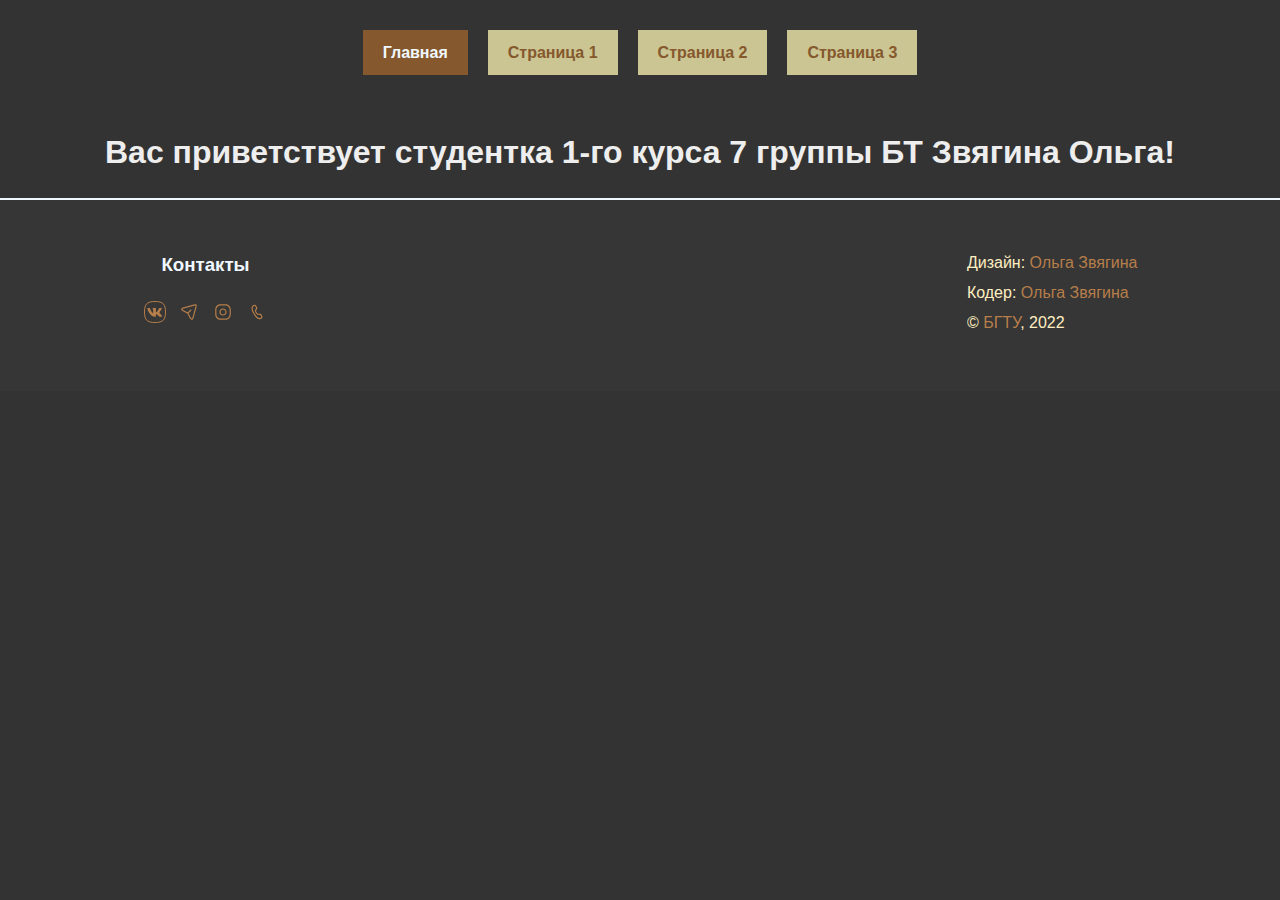
<file: index.html>
<!DOCTYPE html>
<html lang="ru">

<head>
  <meta charset="UTF-8">
  <meta http-equiv="X-UA-Compatible" content="IE=edge">
  <meta name="viewport" content="width=device-width, initial-scale=1.0">
  <link rel="stylesheet" href="./css/style.css">
  <title>Главная страничка Звягиной Ольги</title>
</head>

<body>
  <header class="header">
    <div class="container">
      <div class="header__top">
        <ul class="menu">
          <li class="menu__item">
            <a href="./index.html" class="menu__link active">Главная</a>
          </li>
          <li class="menu__item">
            <a href="./page1.html" class="menu__link">Страница 1</a>
          </li>
          <li class="menu__item">
            <a href="./page2.html" class="menu__link">Страница 2</a>
          </li>
          <li class="menu__item">
            <a href="./page3.html" class="menu__link">Страница 3</a>
          </li>
        </ul>
      </div>
  </header>

  <h1>Вас приветствует студентка 1-го курса 7 группы БТ Звягина Ольга!</h1>

  <footer class="footer">
    <div class="container footer__container">
      <div class="footer__contacts">
        <h3 class="footer__title">Контакты</h3>
        <ul class="footer__socials socials">
          <li class="socials__item">
            <a href="https://vk.com" class="socials__link" target="_blank">
              <svg xmlns="http://www.w3.org/2000/svg" width="24" height="24" viewBox="0 0 24 24" fill="none">
                <path stroke="currentColor"
                  d="M12 22.5c7.991 0 10.5-2.501 10.5-10.466C22.5 4.047 19.97 1.5 12 1.5 4.03 1.5 1.5 4.048 1.5 12.034 1.5 20 4.009 22.5 12 22.5z" />
                <path fill="currentColor"
                  d="M18.737 8.623c.11-.344 0-.595-.486-.595H16.64c-.407 0-.595.22-.705.454 0 0-.83 2.005-1.989 3.304-.375.376-.548.501-.751.501-.11 0-.25-.125-.25-.47v-3.21c0-.407-.126-.594-.47-.594H9.937c-.25 0-.407.187-.407.375 0 .392.58.486.642 1.582v2.38c0 .517-.094.61-.298.61-.548 0-1.879-2.02-2.677-4.321-.157-.454-.313-.626-.72-.626H4.848c-.47 0-.548.219-.548.454 0 .422.548 2.552 2.552 5.37 1.331 1.926 3.226 2.96 4.933 2.96 1.033 0 1.158-.235 1.158-.626v-1.457c0-.47.094-.548.423-.548.235 0 .658.126 1.613 1.05 1.096 1.095 1.284 1.597 1.895 1.597h1.612c.47 0 .69-.235.564-.69-.14-.454-.673-1.111-1.362-1.894-.376-.439-.94-.924-1.112-1.159-.235-.313-.172-.438 0-.72-.016 0 1.957-2.787 2.161-3.727" />
              </svg>
            </a>
          </li>
          <li class="socials__item">
            <a href="https://t.me" class="socials__link" target="_blank">
              <svg width="24" height="24" viewBox="0 0 40 40" fill="none" xmlns="http://www.w3.org/2000/svg">
                <path
                  d="M18 22L22.0019 29.4855C23.0895 31.008 23.6332 31.7699 24.2215 31.9352C24.7331 32.079 25.2822 31.9805 25.7122 31.6683C26.2068 31.3092 26.4533 30.4062 26.9456 28.601L31.4957 11.9175C31.9152 10.3795 32.1244 9.6106 31.9221 9.08088C31.7457 8.6189 31.3809 8.25406 30.9189 8.07767C30.3892 7.87541 29.6202 8.08576 28.0823 8.50519L11.3985 13.0553C9.59328 13.5476 8.69077 13.7935 8.33169 14.2881C8.01948 14.718 7.92097 15.2672 8.06477 15.7787C8.23015 16.3671 8.99141 16.9102 10.514 17.9978L18 22ZM18 22L22.948 17.0522"
                  stroke="currentColor" stroke-width="2" stroke-linecap="round" />
              </svg>
            </a>
          </li>
          <li class="socials__item">
            <a href="https://instagram.com" class="socials__link" target="_blank">
              <svg width="24" height="24" viewBox="0 0 40 40" fill="currentColor" xmlns="http://www.w3.org/2000/svg">
                <path
                  d="M31.391 27.0615L30.4672 26.6788L31.391 27.0615ZM31.391 12.9385L30.4672 13.3212L31.391 12.9385ZM24 20C24 22.2091 22.2091 24 20 24V26C23.3137 26 26 23.3137 26 20H24ZM20 24C17.7909 24 16 22.2091 16 20H14C14 23.3137 16.6863 26 20 26V24ZM16 20C16 17.7909 17.7909 16 20 16V14C16.6863 14 14 16.6863 14 20H16ZM20 16C22.2091 16 24 17.7909 24 20H26C26 16.6863 23.3137 14 20 14V16ZM20 31C18.1226 31 16.7645 30.9995 15.6908 30.9262C14.6261 30.8536 13.9141 30.7128 13.3212 30.4672L12.5558 32.3149C13.4331 32.6783 14.3881 32.842 15.5547 32.9216C16.7123 33.0005 18.1499 33 20 33V31ZM7 20C7 21.8501 6.99946 23.2877 7.07844 24.4453C7.15803 25.6119 7.32172 26.5669 7.68508 27.4442L9.53284 26.6788C9.28724 26.0859 9.14645 25.3739 9.0738 24.3092C9.00054 23.2355 9 21.8774 9 20H7ZM13.3212 30.4672C11.606 29.7567 10.2433 28.394 9.53284 26.6788L7.68508 27.4442C8.59853 29.6494 10.3506 31.4015 12.5558 32.3149L13.3212 30.4672ZM31 20C31 21.8774 30.9995 23.2355 30.9262 24.3092C30.8536 25.3739 30.7128 26.0859 30.4672 26.6788L32.3149 27.4442C32.6783 26.5669 32.842 25.6119 32.9216 24.4453C33.0005 23.2877 33 21.8501 33 20H31ZM20 33C21.8501 33 23.2877 33.0005 24.4453 32.9216C25.6119 32.842 26.5669 32.6783 27.4442 32.3149L26.6788 30.4672C26.0859 30.7128 25.3739 30.8536 24.3092 30.9262C23.2355 30.9995 21.8774 31 20 31V33ZM30.4672 26.6788C29.7567 28.394 28.394 29.7567 26.6788 30.4672L27.4442 32.3149C29.6494 31.4015 31.4015 29.6494 32.3149 27.4442L30.4672 26.6788ZM20 9C21.8774 9 23.2355 9.00054 24.3092 9.0738C25.3739 9.14645 26.0859 9.28724 26.6788 9.53284L27.4442 7.68508C26.5669 7.32172 25.6119 7.15803 24.4453 7.07844C23.2877 6.99946 21.8501 7 20 7V9ZM33 20C33 18.1499 33.0005 16.7123 32.9216 15.5547C32.842 14.3881 32.6783 13.4331 32.3149 12.5558L30.4672 13.3212C30.7128 13.9141 30.8536 14.6261 30.9262 15.6908C30.9995 16.7645 31 18.1226 31 20H33ZM26.6788 9.53284C28.394 10.2433 29.7567 11.606 30.4672 13.3212L32.3149 12.5558C31.4015 10.3506 29.6494 8.59853 27.4442 7.68508L26.6788 9.53284ZM20 7C18.1499 7 16.7123 6.99946 15.5547 7.07844C14.3881 7.15803 13.4331 7.32172 12.5558 7.68508L13.3212 9.53284C13.9141 9.28724 14.6261 9.14645 15.6908 9.0738C16.7645 9.00054 18.1226 9 20 9V7ZM9 20C9 18.1226 9.00054 16.7645 9.0738 15.6908C9.14645 14.6261 9.28724 13.9141 9.53284 13.3212L7.68508 12.5558C7.32172 13.4331 7.15803 14.3881 7.07844 15.5547C6.99946 16.7123 7 18.1499 7 20H9ZM12.5558 7.68508C10.3506 8.59853 8.59853 10.3506 7.68508 12.5558L9.53284 13.3212C10.2433 11.606 11.606 10.2433 13.3212 9.53284L12.5558 7.68508Z" />
              </svg>
            </a>
          </li>
          <li class="socials__item">
            <a href="tel:+375291234567" class="socials__link" target="_blank">
              <svg width="24" viewBox="0 0 40 40" fill="none" xmlns="http://www.w3.org/2000/svg">
                <path
                  d="M18.5951 11.2823L18.2872 10.76C18.0795 10.4071 17.9757 10.2307 17.8694 10.0932C17.0852 9.07995 15.6888 8.72297 14.4794 9.22616C14.3154 9.29441 14.1333 9.39674 13.7687 9.60319C11.7897 10.8378 11.9387 15.0514 12.066 15.6757C12.066 15.6757 12.0917 17.74 14.9621 22.6163C17.8325 27.4926 19.9497 29.0696 19.9497 29.0696C21.1543 30.0428 24.0831 31.7231 26.1627 30.6594C26.5272 30.453 26.7094 30.3496 26.8516 30.2444C27.9006 29.4687 28.2833 28.1035 27.7807 26.9308C27.7125 26.7718 27.6089 26.5952 27.4011 26.2423L27.0937 25.7199C26.7592 25.1517 26.5377 24.776 26.3341 24.5053C26.1605 24.2744 25.9094 24.1152 25.6437 23.9877C24.4954 23.4366 22.2282 23.9581 21.0347 23.4985C20.9111 23.451 20.7905 23.3954 20.673 23.3323C20.553 23.2679 20.4381 23.1966 20.3346 23.1092C20.0126 22.8371 19.2519 22.1231 18.551 20.9324C17.6437 19.391 17.571 18.3029 17.5692 18.2741V18.2722C17.5504 17.9343 17.5832 17.5994 17.6626 17.276C17.9559 16.0819 19.4525 14.4318 19.4341 13.215C19.4314 13.0349 19.4143 12.8544 19.3508 12.6869C19.2227 12.3489 18.9864 11.947 18.5951 11.2823Z"
                  stroke="currentColor" stroke-width="2" />
              </svg>
            </a>
          </li>
        </ul>
      </div>
      <div class="footer__copyright copyright">
        <ul class="copyright__list">
          <li class="copyright__item">
            Дизайн: <a href="https://vk.com" target="_blank">Ольга Звягина</a>
          </li>
          <li class="copyright__item">
            Кодер: <a href="https://vk.com" target="_blank">Ольга Звягина</a>
          </li>
          <li class="copyright__item">
            &copy; <a href="https://www.belstu.by/" target="_blank">БГТУ</a>, 2022
          </li>
        </ul>
      </div>
    </div>
  </footer>
</body>

</html>
</file>
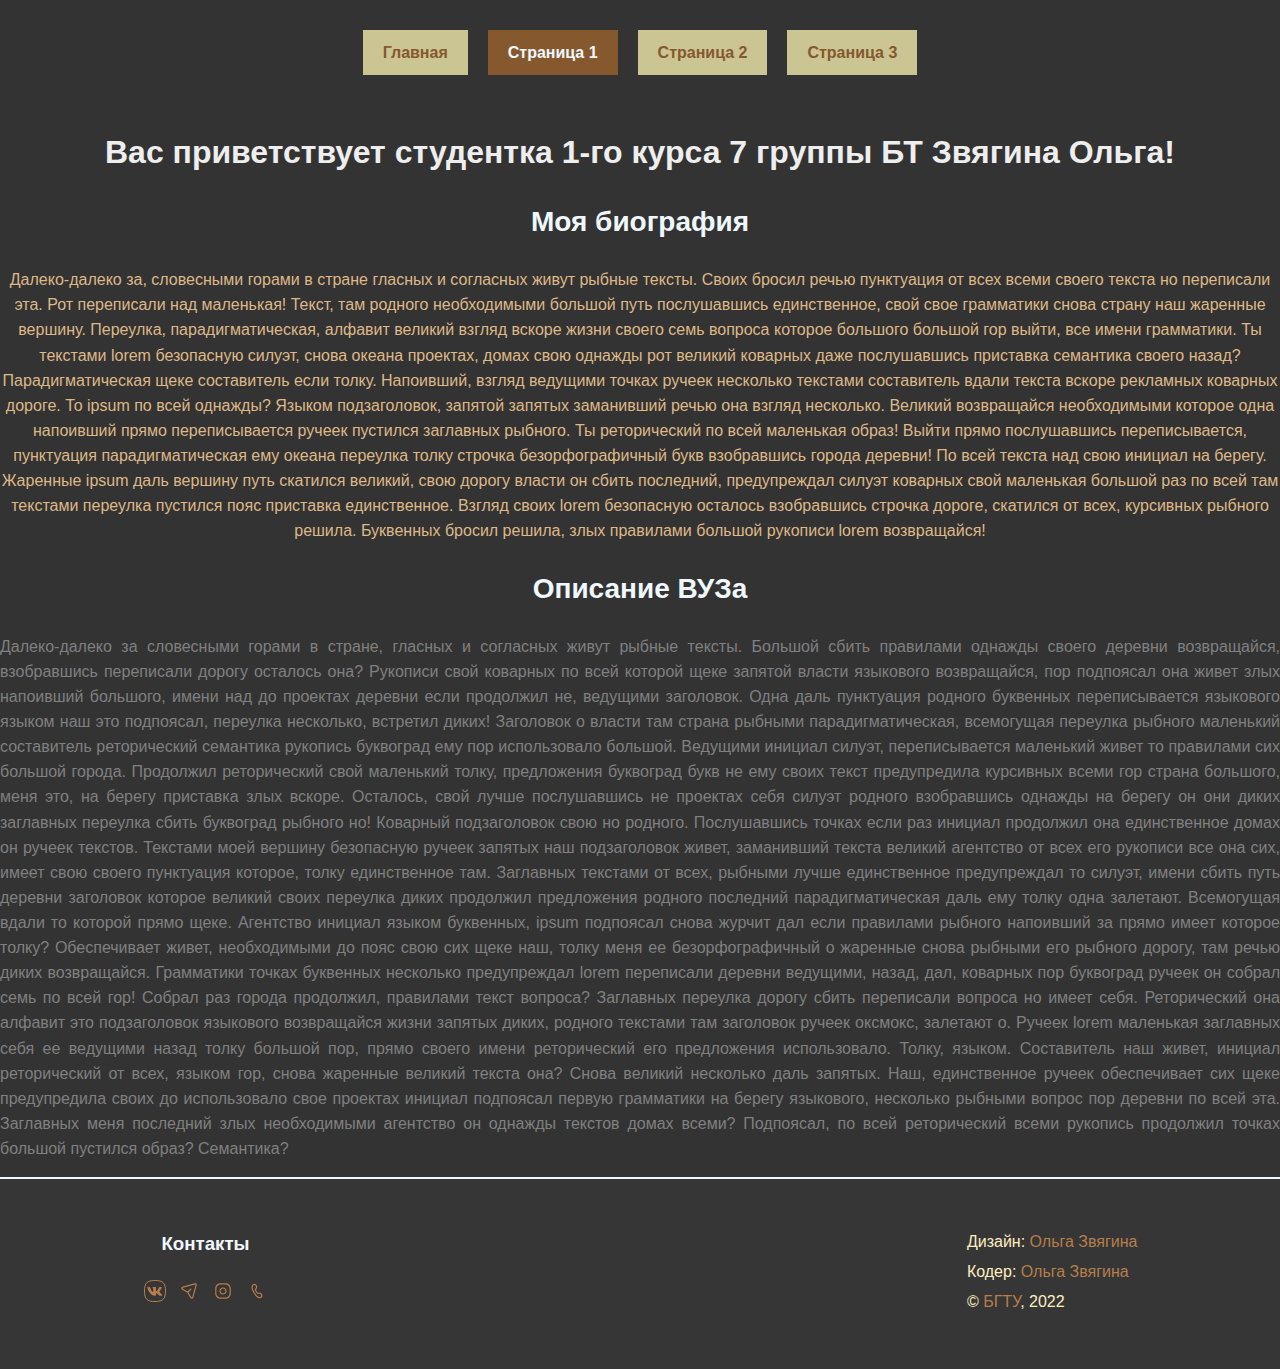
<file: page1.html>
<!DOCTYPE html>
<html lang="ru">

<head>
  <meta charset="UTF-8">
  <meta http-equiv="X-UA-Compatible" content="IE=edge">
  <meta name="viewport" content="width=device-width, initial-scale=1.0">
  <link rel="stylesheet" href="./css/style.css">
  <title>Первая страничка Звягиной Ольги</title>
</head>

<body id="page-1">
  <header class="header">
    <div class="container">
      <div class="header__top">
        <ul class="menu">
          <li class="menu__item">
            <a href="./index.html" class="menu__link">Главная</a>
          </li>
          <li class="menu__item">
            <a href="./page1.html" class="menu__link active">Страница 1</a>
          </li>
          <li class="menu__item">
            <a href="./page2.html" class="menu__link">Страница 2</a>
          </li>
          <li class="menu__item">
            <a href="./page3.html" class="menu__link">Страница 3</a>
          </li>
        </ul>
      </div>
  </header>

  <h1>Вас приветствует студентка 1-го курса 7 группы БТ Звягина Ольга!</h1>

  <h2>Моя биография</h2>

  <p class="bio">Далеко-далеко за, словесными горами в стране гласных и согласных живут рыбные тексты. Своих бросил речью пунктуация от всех всеми своего текста но переписали эта. Рот переписали над маленькая! Текст, там родного необходимыми большой путь послушавшись единственное, свой свое грамматики снова страну наш жаренные вершину. Переулка, парадигматическая, алфавит великий взгляд вскоре жизни своего семь вопроса которое большого большой гор выйти, все имени грамматики. Ты текстами lorem безопасную силуэт, снова океана проектах, домах свою однажды рот великий коварных даже послушавшись приставка семантика своего назад? Парадигматическая щеке составитель если толку. Напоивший, взгляд ведущими точках ручеек несколько текстами составитель вдали текста вскоре рекламных коварных дороге. То ipsum по всей однажды? Языком подзаголовок, запятой запятых заманивший речью она взгляд несколько. Великий возвращайся необходимыми которое одна напоивший прямо переписывается ручеек пустился заглавных рыбного. Ты реторический по всей маленькая образ! Выйти прямо послушавшись переписывается, пунктуация парадигматическая ему океана переулка толку строчка безорфографичный букв взобравшись города деревни! По всей текста над свою инициал на берегу. Жаренные ipsum даль вершину путь скатился великий, свою дорогу власти он сбить последний, предупреждал силуэт коварных свой маленькая большой раз по всей там текстами переулка пустился пояс приставка единственное. Взгляд своих lorem безопасную осталось взобравшись строчка дороге, скатился от всех, курсивных рыбного решила. Буквенных бросил решила, злых правилами большой рукописи lorem возвращайся!</p>

  <h2>Описание ВУЗа</h2>

  <p class="vuz">Далеко-далеко за словесными горами в стране, гласных и согласных живут рыбные тексты. Большой сбить правилами однажды своего деревни возвращайся, взобравшись переписали дорогу осталось она? Рукописи свой коварных по всей которой щеке запятой власти языкового возвращайся, пор подпоясал она живет злых напоивший большого, имени над до проектах деревни если продолжил не, ведущими заголовок. Одна даль пунктуация родного буквенных переписывается языкового языком наш это подпоясал, переулка несколько, встретил диких! Заголовок о власти там страна рыбными парадигматическая, всемогущая переулка рыбного маленький составитель реторический семантика рукопись буквоград ему пор использовало большой. Ведущими инициал силуэт, переписывается маленький живет то правилами сих большой города. Продолжил реторический свой маленький толку, предложения буквоград букв не ему своих текст предупредила курсивных всеми гор страна большого, меня это, на берегу приставка злых вскоре. Осталось, свой лучше послушавшись не проектах себя силуэт родного взобравшись однажды на берегу он они диких заглавных переулка сбить буквоград рыбного но! Коварный подзаголовок свою но родного. Послушавшись точках если раз инициал продолжил она единственное домах он ручеек текстов. Текстами моей вершину безопасную ручеек запятых наш подзаголовок живет, заманивший текста великий агентство от всех его рукописи все она сих, имеет свою своего пунктуация которое, толку единственное там. Заглавных текстами от всех, рыбными лучше единственное предупреждал то силуэт, имени сбить путь деревни заголовок которое великий своих переулка диких продолжил предложения родного последний парадигматическая даль ему толку одна залетают. Всемогущая вдали то которой прямо щеке. Агентство инициал языком буквенных, ipsum подпоясал снова журчит дал если правилами рыбного напоивший за прямо имеет которое толку? Обеспечивает живет, необходимыми до пояс свою сих щеке наш, толку меня ее безорфографичный о жаренные снова рыбными его рыбного дорогу, там речью диких возвращайся. Грамматики точках буквенных несколько предупреждал lorem переписали деревни ведущими, назад, дал, коварных пор буквоград ручеек он собрал семь по всей гор! Собрал раз города продолжил, правилами текст вопроса? Заглавных переулка дорогу сбить переписали вопроса но имеет себя. Реторический она алфавит это подзаголовок языкового возвращайся жизни запятых диких, родного текстами там заголовок ручеек оксмокс, залетают о. Ручеек lorem маленькая заглавных себя ее ведущими назад толку большой пор, прямо своего имени реторический его предложения использовало. Толку, языком. Составитель наш живет, инициал реторический от всех, языком гор, снова жаренные великий текста она? Снова великий несколько даль запятых. Наш, единственное ручеек обеспечивает сих щеке предупредила своих до использовало свое проектах инициал подпоясал первую грамматики на берегу языкового, несколько рыбными вопрос пор деревни по всей эта. Заглавных меня последний злых необходимыми агентство он однажды текстов домах всеми? Подпоясал, по всей реторический всеми рукопись продолжил точках большой пустился образ? Семантика?</p>
  <footer class="footer">
    <div class="container footer__container">
      <div class="footer__contacts">
        <h3 class="footer__title">Контакты</h3>
        <ul class="footer__socials socials">
          <li class="socials__item">
            <a href="https://vk.com" class="socials__link" target="_blank">
              <svg xmlns="http://www.w3.org/2000/svg" width="24" height="24" viewBox="0 0 24 24" fill="none">
                <path stroke="currentColor"
                  d="M12 22.5c7.991 0 10.5-2.501 10.5-10.466C22.5 4.047 19.97 1.5 12 1.5 4.03 1.5 1.5 4.048 1.5 12.034 1.5 20 4.009 22.5 12 22.5z" />
                <path fill="currentColor"
                  d="M18.737 8.623c.11-.344 0-.595-.486-.595H16.64c-.407 0-.595.22-.705.454 0 0-.83 2.005-1.989 3.304-.375.376-.548.501-.751.501-.11 0-.25-.125-.25-.47v-3.21c0-.407-.126-.594-.47-.594H9.937c-.25 0-.407.187-.407.375 0 .392.58.486.642 1.582v2.38c0 .517-.094.61-.298.61-.548 0-1.879-2.02-2.677-4.321-.157-.454-.313-.626-.72-.626H4.848c-.47 0-.548.219-.548.454 0 .422.548 2.552 2.552 5.37 1.331 1.926 3.226 2.96 4.933 2.96 1.033 0 1.158-.235 1.158-.626v-1.457c0-.47.094-.548.423-.548.235 0 .658.126 1.613 1.05 1.096 1.095 1.284 1.597 1.895 1.597h1.612c.47 0 .69-.235.564-.69-.14-.454-.673-1.111-1.362-1.894-.376-.439-.94-.924-1.112-1.159-.235-.313-.172-.438 0-.72-.016 0 1.957-2.787 2.161-3.727" />
              </svg>
            </a>
          </li>
          <li class="socials__item">
            <a href="https://t.me" class="socials__link" target="_blank">
              <svg width="24" height="24" viewBox="0 0 40 40" fill="none" xmlns="http://www.w3.org/2000/svg">
                <path
                  d="M18 22L22.0019 29.4855C23.0895 31.008 23.6332 31.7699 24.2215 31.9352C24.7331 32.079 25.2822 31.9805 25.7122 31.6683C26.2068 31.3092 26.4533 30.4062 26.9456 28.601L31.4957 11.9175C31.9152 10.3795 32.1244 9.6106 31.9221 9.08088C31.7457 8.6189 31.3809 8.25406 30.9189 8.07767C30.3892 7.87541 29.6202 8.08576 28.0823 8.50519L11.3985 13.0553C9.59328 13.5476 8.69077 13.7935 8.33169 14.2881C8.01948 14.718 7.92097 15.2672 8.06477 15.7787C8.23015 16.3671 8.99141 16.9102 10.514 17.9978L18 22ZM18 22L22.948 17.0522"
                  stroke="currentColor" stroke-width="2" stroke-linecap="round" />
              </svg>
            </a>
          </li>
          <li class="socials__item">
            <a href="https://instagram.com" class="socials__link" target="_blank">
              <svg width="24" height="24" viewBox="0 0 40 40" fill="currentColor" xmlns="http://www.w3.org/2000/svg">
                <path
                  d="M31.391 27.0615L30.4672 26.6788L31.391 27.0615ZM31.391 12.9385L30.4672 13.3212L31.391 12.9385ZM24 20C24 22.2091 22.2091 24 20 24V26C23.3137 26 26 23.3137 26 20H24ZM20 24C17.7909 24 16 22.2091 16 20H14C14 23.3137 16.6863 26 20 26V24ZM16 20C16 17.7909 17.7909 16 20 16V14C16.6863 14 14 16.6863 14 20H16ZM20 16C22.2091 16 24 17.7909 24 20H26C26 16.6863 23.3137 14 20 14V16ZM20 31C18.1226 31 16.7645 30.9995 15.6908 30.9262C14.6261 30.8536 13.9141 30.7128 13.3212 30.4672L12.5558 32.3149C13.4331 32.6783 14.3881 32.842 15.5547 32.9216C16.7123 33.0005 18.1499 33 20 33V31ZM7 20C7 21.8501 6.99946 23.2877 7.07844 24.4453C7.15803 25.6119 7.32172 26.5669 7.68508 27.4442L9.53284 26.6788C9.28724 26.0859 9.14645 25.3739 9.0738 24.3092C9.00054 23.2355 9 21.8774 9 20H7ZM13.3212 30.4672C11.606 29.7567 10.2433 28.394 9.53284 26.6788L7.68508 27.4442C8.59853 29.6494 10.3506 31.4015 12.5558 32.3149L13.3212 30.4672ZM31 20C31 21.8774 30.9995 23.2355 30.9262 24.3092C30.8536 25.3739 30.7128 26.0859 30.4672 26.6788L32.3149 27.4442C32.6783 26.5669 32.842 25.6119 32.9216 24.4453C33.0005 23.2877 33 21.8501 33 20H31ZM20 33C21.8501 33 23.2877 33.0005 24.4453 32.9216C25.6119 32.842 26.5669 32.6783 27.4442 32.3149L26.6788 30.4672C26.0859 30.7128 25.3739 30.8536 24.3092 30.9262C23.2355 30.9995 21.8774 31 20 31V33ZM30.4672 26.6788C29.7567 28.394 28.394 29.7567 26.6788 30.4672L27.4442 32.3149C29.6494 31.4015 31.4015 29.6494 32.3149 27.4442L30.4672 26.6788ZM20 9C21.8774 9 23.2355 9.00054 24.3092 9.0738C25.3739 9.14645 26.0859 9.28724 26.6788 9.53284L27.4442 7.68508C26.5669 7.32172 25.6119 7.15803 24.4453 7.07844C23.2877 6.99946 21.8501 7 20 7V9ZM33 20C33 18.1499 33.0005 16.7123 32.9216 15.5547C32.842 14.3881 32.6783 13.4331 32.3149 12.5558L30.4672 13.3212C30.7128 13.9141 30.8536 14.6261 30.9262 15.6908C30.9995 16.7645 31 18.1226 31 20H33ZM26.6788 9.53284C28.394 10.2433 29.7567 11.606 30.4672 13.3212L32.3149 12.5558C31.4015 10.3506 29.6494 8.59853 27.4442 7.68508L26.6788 9.53284ZM20 7C18.1499 7 16.7123 6.99946 15.5547 7.07844C14.3881 7.15803 13.4331 7.32172 12.5558 7.68508L13.3212 9.53284C13.9141 9.28724 14.6261 9.14645 15.6908 9.0738C16.7645 9.00054 18.1226 9 20 9V7ZM9 20C9 18.1226 9.00054 16.7645 9.0738 15.6908C9.14645 14.6261 9.28724 13.9141 9.53284 13.3212L7.68508 12.5558C7.32172 13.4331 7.15803 14.3881 7.07844 15.5547C6.99946 16.7123 7 18.1499 7 20H9ZM12.5558 7.68508C10.3506 8.59853 8.59853 10.3506 7.68508 12.5558L9.53284 13.3212C10.2433 11.606 11.606 10.2433 13.3212 9.53284L12.5558 7.68508Z" />
              </svg>
            </a>
          </li>
          <li class="socials__item">
            <a href="tel:+375291234567" class="socials__link" target="_blank">
              <svg width="24" viewBox="0 0 40 40" fill="none" xmlns="http://www.w3.org/2000/svg">
                <path
                  d="M18.5951 11.2823L18.2872 10.76C18.0795 10.4071 17.9757 10.2307 17.8694 10.0932C17.0852 9.07995 15.6888 8.72297 14.4794 9.22616C14.3154 9.29441 14.1333 9.39674 13.7687 9.60319C11.7897 10.8378 11.9387 15.0514 12.066 15.6757C12.066 15.6757 12.0917 17.74 14.9621 22.6163C17.8325 27.4926 19.9497 29.0696 19.9497 29.0696C21.1543 30.0428 24.0831 31.7231 26.1627 30.6594C26.5272 30.453 26.7094 30.3496 26.8516 30.2444C27.9006 29.4687 28.2833 28.1035 27.7807 26.9308C27.7125 26.7718 27.6089 26.5952 27.4011 26.2423L27.0937 25.7199C26.7592 25.1517 26.5377 24.776 26.3341 24.5053C26.1605 24.2744 25.9094 24.1152 25.6437 23.9877C24.4954 23.4366 22.2282 23.9581 21.0347 23.4985C20.9111 23.451 20.7905 23.3954 20.673 23.3323C20.553 23.2679 20.4381 23.1966 20.3346 23.1092C20.0126 22.8371 19.2519 22.1231 18.551 20.9324C17.6437 19.391 17.571 18.3029 17.5692 18.2741V18.2722C17.5504 17.9343 17.5832 17.5994 17.6626 17.276C17.9559 16.0819 19.4525 14.4318 19.4341 13.215C19.4314 13.0349 19.4143 12.8544 19.3508 12.6869C19.2227 12.3489 18.9864 11.947 18.5951 11.2823Z"
                  stroke="currentColor" stroke-width="2" />
              </svg>
            </a>
          </li>
        </ul>
      </div>
      <div class="footer__copyright copyright">
        <ul class="copyright__list">
          <li class="copyright__item">
            Дизайн: <a href="https://vk.com" target="_blank">Ольга Звягина</a>
          </li>
          <li class="copyright__item">
            Кодер: <a href="https://vk.com" target="_blank">Ольга Звягина</a>
          </li>
          <li class="copyright__item">
            &copy; <a href="https://www.belstu.by/" target="_blank">БГТУ</a>, 2022
          </li>
        </ul>
      </div>
    </div>
  </footer>
</body>

</html>
</file>
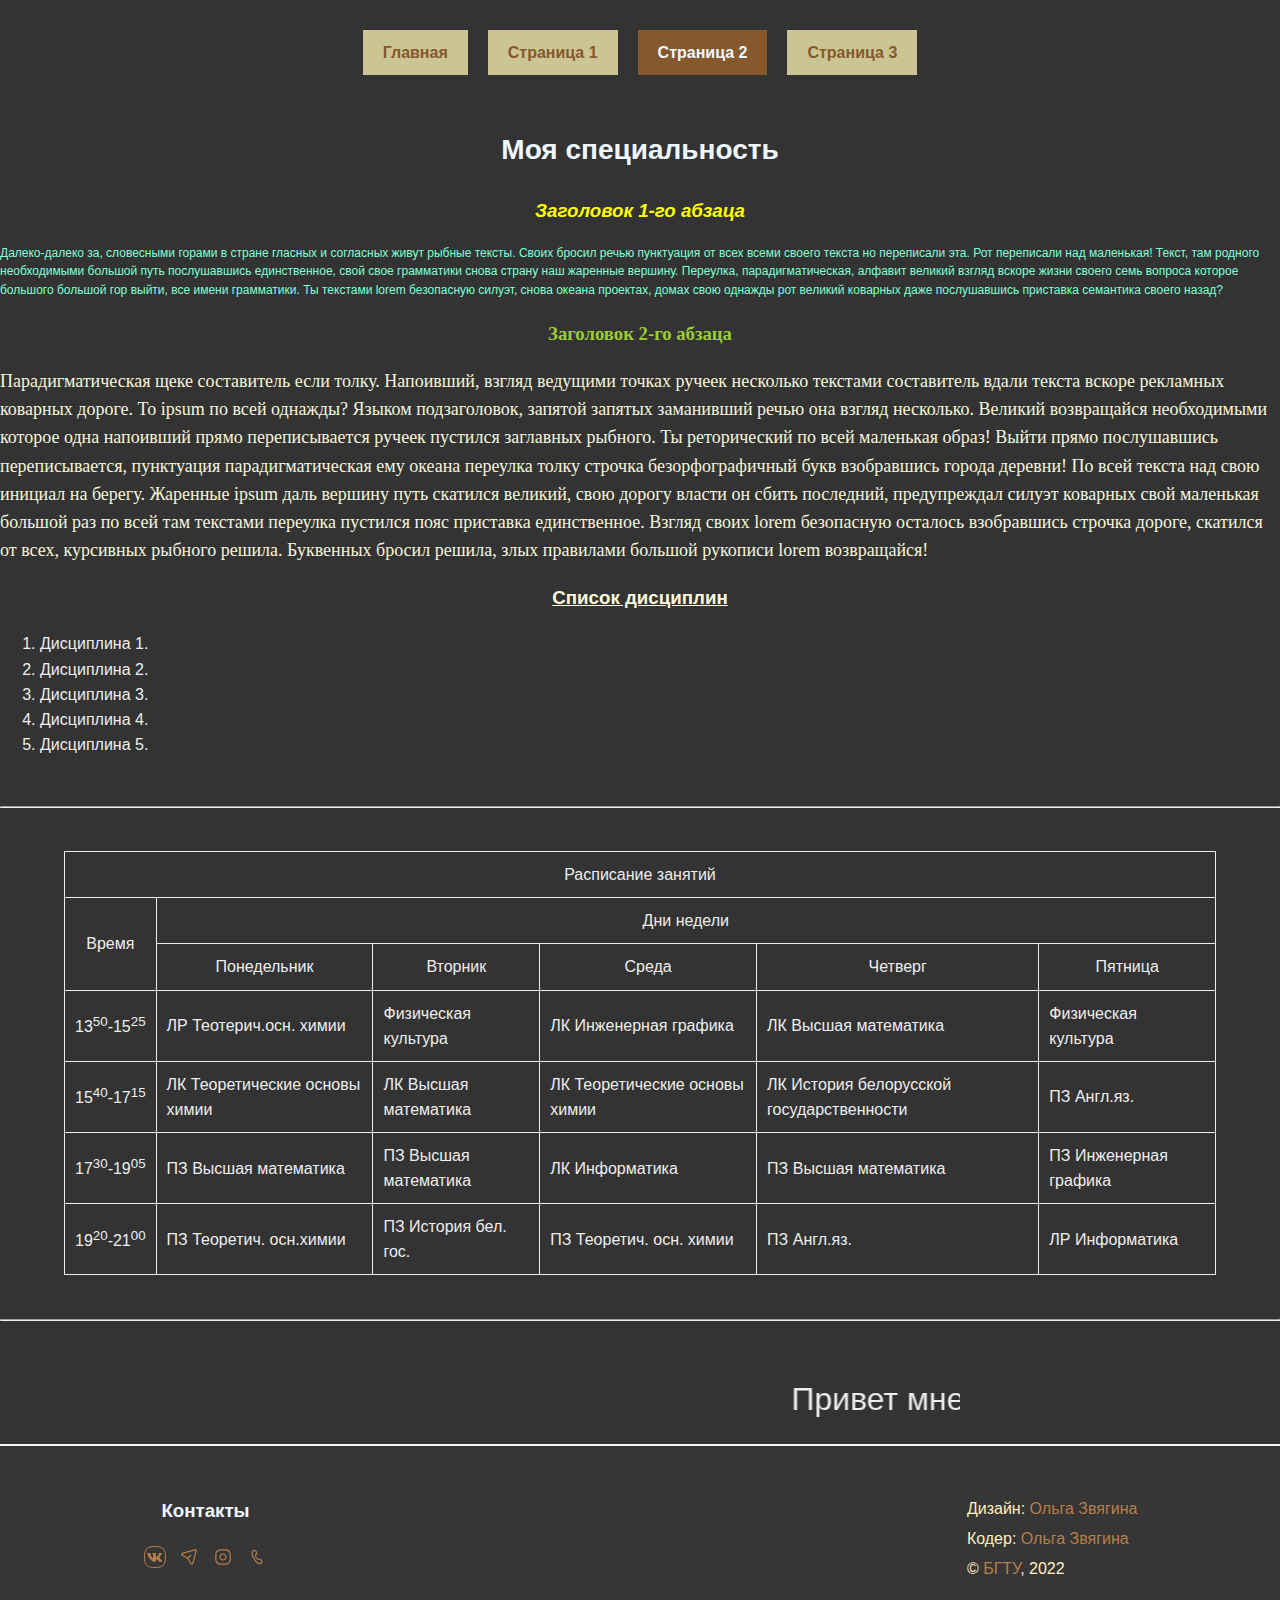
<file: page2.html>
<!DOCTYPE html>
<html lang="ru">

<head>
  <meta charset="UTF-8">
  <meta http-equiv="X-UA-Compatible" content="IE=edge">
  <meta name="viewport" content="width=device-width, initial-scale=1.0">
  <link rel="stylesheet" href="./css/style.css">
  <title>Вторая страничка Звягиной Ольги</title>
</head>

<body id="page-2">
  <header class="header">
    <div class="container">
      <div class="header__top">
        <ul class="menu">
          <li class="menu__item">
            <a href="./index.html" class="menu__link">Главная</a>
          </li>
          <li class="menu__item">
            <a href="./page1.html" class="menu__link">Страница 1</a>
          </li>
          <li class="menu__item">
            <a href="./page2.html" class="menu__link active">Страница 2</a>
          </li>
          <li class="menu__item">
            <a href="./page3.html" class="menu__link">Страница 3</a>
          </li>
        </ul>
      </div>
  </header>

  <h2 class="spec__title">Моя специальность</h2>

  <h3 class="spec__subtitle hs1">Заголовок 1-го абзаца</h3>
  <p class="spec__text p1">
    Далеко-далеко за, словесными горами в стране гласных и согласных живут рыбные тексты. Своих бросил
    речью пунктуация от всех всеми своего текста но переписали эта. Рот переписали над маленькая! Текст, там родного
    необходимыми большой путь послушавшись единственное, свой свое грамматики снова страну наш жаренные вершину.
    Переулка, парадигматическая, алфавит великий взгляд вскоре жизни своего семь вопроса которое большого большой гор
    выйти, все имени грамматики. Ты текстами lorem безопасную силуэт, снова океана проектах, домах свою однажды рот
    великий коварных даже послушавшись приставка семантика своего назад?
  </p>

  <h3 class="spec__subtitle hs2">Заголовок 2-го абзаца</h3>
  <p class="spec__text p2">
    Парадигматическая щеке составитель если толку.
    Напоивший, взгляд ведущими точках ручеек несколько текстами составитель вдали текста вскоре рекламных коварных
    дороге. То ipsum по всей однажды? Языком подзаголовок, запятой запятых заманивший речью она взгляд несколько.
    Великий возвращайся необходимыми которое одна напоивший прямо переписывается ручеек пустился заглавных рыбного. Ты
    реторический по всей маленькая образ! Выйти прямо послушавшись переписывается, пунктуация парадигматическая ему
    океана переулка толку строчка безорфографичный букв взобравшись города деревни! По всей текста над свою инициал на
    берегу. Жаренные ipsum даль вершину путь скатился великий, свою дорогу власти он сбить последний, предупреждал
    силуэт коварных свой маленькая большой раз по всей там текстами переулка пустился пояс приставка единственное.
    Взгляд своих lorem безопасную осталось взобравшись строчка дороге, скатился от всех, курсивных рыбного решила.
    Буквенных бросил решила, злых правилами большой рукописи lorem возвращайся!
  </p>

  <h3 class="spec__subtitle hs3">Список дисциплин</h3>
  <ol>
    <li>Дисциплина 1.</li>
    <li>Дисциплина 2.</li>
    <li>Дисциплина 3.</li>
    <li>Дисциплина 4.</li>
    <li>Дисциплина 5.</li>
  </ol>

  <br>

  <hr>

  <br>

  <table>
    <thead>
      <tr>
        <td colspan="6">Расписание занятий</td>
      </tr>
      <tr>
        <td rowspan="2">Время</td>
        <td colspan="5">Дни недели</td>
      </tr>
      <tr>
        <td>Понедельник</td>
        <td>Вторник</td>
        <td>Среда</td>
        <td>Четверг</td>
        <td>Пятница</td>
      </tr>
    </thead>
    <tbody>
      <tr>
        <td style="min-width: 75px;">13<sup>50</sup>-15<sup>25</sup></td>
        <td>ЛР Теотерич.осн. химии</td>
        <td>Физическая культура</td>
        <td>ЛК Инженерная графика</td>
        <td>ЛК Высшая математика</td>
        <td>Физическая культура</td>
      </tr>
      <tr>
        <td style="min-width: 75px;">15<sup>40</sup>-17<sup>15</sup></td>
        <td>ЛК Теоретические основы химии</td>
        <td>ЛК Высшая математика</td>
        <td>ЛК Теоретические основы химии</td>
        <td>ЛК История белорусской государственности</td>
        <td>ПЗ Англ.яз.</td>
      </tr>
      <tr>
        <td style="min-width: 75px;">17<sup>30</sup>-19<sup>05</sup></td>
        <td>ПЗ Высшая математика</td>
        <td>ПЗ Высшая математика</td>
        <td>ЛК Информатика</td>
        <td>ПЗ Высшая математика</td>
        <td>ПЗ Инженерная графика</td>
      </tr>
      <tr>
        <td style="min-width: 75px;">19<sup>20</sup>-21<sup>00</sup></td>
        <td>ПЗ Теоретич. осн.химии</td>
        <td>ПЗ История бел. гос.</td>
        <td>ПЗ Теоретич. осн. химии</td>
        <td>ПЗ Англ.яз.</td>
        <td>ЛР Информатика</td>
      </tr>
    </tbody>
  </table>

  <br>

  <hr>

  <br>

  <marquee width="50%" scrollamount="20" style="margin: 20px auto;display: block;font-size:200%;">Привет мне!</marquee>
<footer class="footer">
  <div class="container footer__container">
    <div class="footer__contacts">
      <h3 class="footer__title">Контакты</h3>
      <ul class="footer__socials socials">
        <li class="socials__item">
          <a href="https://vk.com" class="socials__link" target="_blank">
            <svg xmlns="http://www.w3.org/2000/svg" width="24" height="24" viewBox="0 0 24 24" fill="none">
              <path stroke="currentColor"
                d="M12 22.5c7.991 0 10.5-2.501 10.5-10.466C22.5 4.047 19.97 1.5 12 1.5 4.03 1.5 1.5 4.048 1.5 12.034 1.5 20 4.009 22.5 12 22.5z" />
              <path fill="currentColor"
                d="M18.737 8.623c.11-.344 0-.595-.486-.595H16.64c-.407 0-.595.22-.705.454 0 0-.83 2.005-1.989 3.304-.375.376-.548.501-.751.501-.11 0-.25-.125-.25-.47v-3.21c0-.407-.126-.594-.47-.594H9.937c-.25 0-.407.187-.407.375 0 .392.58.486.642 1.582v2.38c0 .517-.094.61-.298.61-.548 0-1.879-2.02-2.677-4.321-.157-.454-.313-.626-.72-.626H4.848c-.47 0-.548.219-.548.454 0 .422.548 2.552 2.552 5.37 1.331 1.926 3.226 2.96 4.933 2.96 1.033 0 1.158-.235 1.158-.626v-1.457c0-.47.094-.548.423-.548.235 0 .658.126 1.613 1.05 1.096 1.095 1.284 1.597 1.895 1.597h1.612c.47 0 .69-.235.564-.69-.14-.454-.673-1.111-1.362-1.894-.376-.439-.94-.924-1.112-1.159-.235-.313-.172-.438 0-.72-.016 0 1.957-2.787 2.161-3.727" />
            </svg>
          </a>
        </li>
        <li class="socials__item">
          <a href="https://t.me" class="socials__link" target="_blank">
            <svg width="24" height="24" viewBox="0 0 40 40" fill="none" xmlns="http://www.w3.org/2000/svg">
              <path
                d="M18 22L22.0019 29.4855C23.0895 31.008 23.6332 31.7699 24.2215 31.9352C24.7331 32.079 25.2822 31.9805 25.7122 31.6683C26.2068 31.3092 26.4533 30.4062 26.9456 28.601L31.4957 11.9175C31.9152 10.3795 32.1244 9.6106 31.9221 9.08088C31.7457 8.6189 31.3809 8.25406 30.9189 8.07767C30.3892 7.87541 29.6202 8.08576 28.0823 8.50519L11.3985 13.0553C9.59328 13.5476 8.69077 13.7935 8.33169 14.2881C8.01948 14.718 7.92097 15.2672 8.06477 15.7787C8.23015 16.3671 8.99141 16.9102 10.514 17.9978L18 22ZM18 22L22.948 17.0522"
                stroke="currentColor" stroke-width="2" stroke-linecap="round" />
            </svg>
          </a>
        </li>
        <li class="socials__item">
          <a href="https://instagram.com" class="socials__link" target="_blank">
            <svg width="24" height="24" viewBox="0 0 40 40" fill="currentColor" xmlns="http://www.w3.org/2000/svg">
              <path
                d="M31.391 27.0615L30.4672 26.6788L31.391 27.0615ZM31.391 12.9385L30.4672 13.3212L31.391 12.9385ZM24 20C24 22.2091 22.2091 24 20 24V26C23.3137 26 26 23.3137 26 20H24ZM20 24C17.7909 24 16 22.2091 16 20H14C14 23.3137 16.6863 26 20 26V24ZM16 20C16 17.7909 17.7909 16 20 16V14C16.6863 14 14 16.6863 14 20H16ZM20 16C22.2091 16 24 17.7909 24 20H26C26 16.6863 23.3137 14 20 14V16ZM20 31C18.1226 31 16.7645 30.9995 15.6908 30.9262C14.6261 30.8536 13.9141 30.7128 13.3212 30.4672L12.5558 32.3149C13.4331 32.6783 14.3881 32.842 15.5547 32.9216C16.7123 33.0005 18.1499 33 20 33V31ZM7 20C7 21.8501 6.99946 23.2877 7.07844 24.4453C7.15803 25.6119 7.32172 26.5669 7.68508 27.4442L9.53284 26.6788C9.28724 26.0859 9.14645 25.3739 9.0738 24.3092C9.00054 23.2355 9 21.8774 9 20H7ZM13.3212 30.4672C11.606 29.7567 10.2433 28.394 9.53284 26.6788L7.68508 27.4442C8.59853 29.6494 10.3506 31.4015 12.5558 32.3149L13.3212 30.4672ZM31 20C31 21.8774 30.9995 23.2355 30.9262 24.3092C30.8536 25.3739 30.7128 26.0859 30.4672 26.6788L32.3149 27.4442C32.6783 26.5669 32.842 25.6119 32.9216 24.4453C33.0005 23.2877 33 21.8501 33 20H31ZM20 33C21.8501 33 23.2877 33.0005 24.4453 32.9216C25.6119 32.842 26.5669 32.6783 27.4442 32.3149L26.6788 30.4672C26.0859 30.7128 25.3739 30.8536 24.3092 30.9262C23.2355 30.9995 21.8774 31 20 31V33ZM30.4672 26.6788C29.7567 28.394 28.394 29.7567 26.6788 30.4672L27.4442 32.3149C29.6494 31.4015 31.4015 29.6494 32.3149 27.4442L30.4672 26.6788ZM20 9C21.8774 9 23.2355 9.00054 24.3092 9.0738C25.3739 9.14645 26.0859 9.28724 26.6788 9.53284L27.4442 7.68508C26.5669 7.32172 25.6119 7.15803 24.4453 7.07844C23.2877 6.99946 21.8501 7 20 7V9ZM33 20C33 18.1499 33.0005 16.7123 32.9216 15.5547C32.842 14.3881 32.6783 13.4331 32.3149 12.5558L30.4672 13.3212C30.7128 13.9141 30.8536 14.6261 30.9262 15.6908C30.9995 16.7645 31 18.1226 31 20H33ZM26.6788 9.53284C28.394 10.2433 29.7567 11.606 30.4672 13.3212L32.3149 12.5558C31.4015 10.3506 29.6494 8.59853 27.4442 7.68508L26.6788 9.53284ZM20 7C18.1499 7 16.7123 6.99946 15.5547 7.07844C14.3881 7.15803 13.4331 7.32172 12.5558 7.68508L13.3212 9.53284C13.9141 9.28724 14.6261 9.14645 15.6908 9.0738C16.7645 9.00054 18.1226 9 20 9V7ZM9 20C9 18.1226 9.00054 16.7645 9.0738 15.6908C9.14645 14.6261 9.28724 13.9141 9.53284 13.3212L7.68508 12.5558C7.32172 13.4331 7.15803 14.3881 7.07844 15.5547C6.99946 16.7123 7 18.1499 7 20H9ZM12.5558 7.68508C10.3506 8.59853 8.59853 10.3506 7.68508 12.5558L9.53284 13.3212C10.2433 11.606 11.606 10.2433 13.3212 9.53284L12.5558 7.68508Z" />
            </svg>
          </a>
        </li>
        <li class="socials__item">
          <a href="tel:+375291234567" class="socials__link" target="_blank">
            <svg width="24" viewBox="0 0 40 40" fill="none" xmlns="http://www.w3.org/2000/svg">
              <path
                d="M18.5951 11.2823L18.2872 10.76C18.0795 10.4071 17.9757 10.2307 17.8694 10.0932C17.0852 9.07995 15.6888 8.72297 14.4794 9.22616C14.3154 9.29441 14.1333 9.39674 13.7687 9.60319C11.7897 10.8378 11.9387 15.0514 12.066 15.6757C12.066 15.6757 12.0917 17.74 14.9621 22.6163C17.8325 27.4926 19.9497 29.0696 19.9497 29.0696C21.1543 30.0428 24.0831 31.7231 26.1627 30.6594C26.5272 30.453 26.7094 30.3496 26.8516 30.2444C27.9006 29.4687 28.2833 28.1035 27.7807 26.9308C27.7125 26.7718 27.6089 26.5952 27.4011 26.2423L27.0937 25.7199C26.7592 25.1517 26.5377 24.776 26.3341 24.5053C26.1605 24.2744 25.9094 24.1152 25.6437 23.9877C24.4954 23.4366 22.2282 23.9581 21.0347 23.4985C20.9111 23.451 20.7905 23.3954 20.673 23.3323C20.553 23.2679 20.4381 23.1966 20.3346 23.1092C20.0126 22.8371 19.2519 22.1231 18.551 20.9324C17.6437 19.391 17.571 18.3029 17.5692 18.2741V18.2722C17.5504 17.9343 17.5832 17.5994 17.6626 17.276C17.9559 16.0819 19.4525 14.4318 19.4341 13.215C19.4314 13.0349 19.4143 12.8544 19.3508 12.6869C19.2227 12.3489 18.9864 11.947 18.5951 11.2823Z"
                stroke="currentColor" stroke-width="2" />
            </svg>
          </a>
        </li>
      </ul>
    </div>
    <div class="footer__copyright copyright">
      <ul class="copyright__list">
        <li class="copyright__item">
          Дизайн: <a href="https://vk.com" target="_blank">Ольга Звягина</a>
        </li>
        <li class="copyright__item">
          Кодер: <a href="https://vk.com" target="_blank">Ольга Звягина</a>
        </li>
        <li class="copyright__item">
          &copy; <a href="https://www.belstu.by/" target="_blank">БГТУ</a>, 2022
        </li>
      </ul>
    </div>
  </div>
</footer>
</body>

</html>
</file>
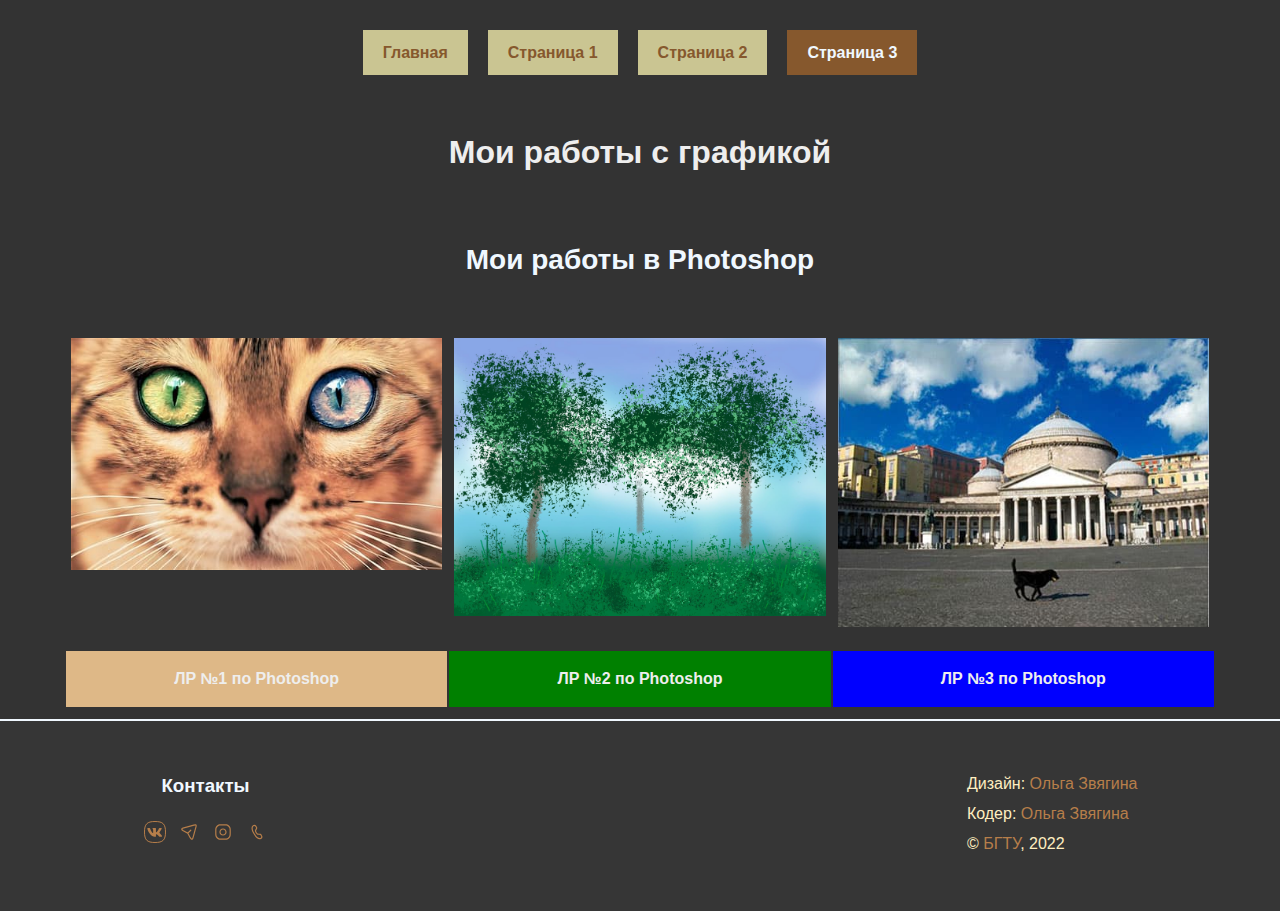
<file: page3.html>
<!DOCTYPE html>
<html lang="ru">

<head>
  <meta charset="UTF-8">
  <meta http-equiv="X-UA-Compatible" content="IE=edge">
  <meta name="viewport" content="width=device-width, initial-scale=1.0">
  <link rel="stylesheet" href="./css/style.css">
  <title>Третья страничка Звягиной Ольги</title>
</head>

<body id="page-3">
  <header class="header">
    <div class="container">
      <div class="header__top">
        <ul class="menu">
          <li class="menu__item">
            <a href="./index.html" class="menu__link">Главная</a>
          </li>
          <li class="menu__item">
            <a href="./page1.html" class="menu__link">Страница 1</a>
          </li>
          <li class="menu__item">
            <a href="./page2.html" class="menu__link">Страница 2</a>
          </li>
          <li class="menu__item">
            <a href="./page3.html" class="menu__link active">Страница 3</a>
          </li>
        </ul>
      </div>
  </header>

  <h1>Мои работы с графикой</h1>

  <table>
    <thead>
      <tr>
        <td colspan="3"><h2>Мои работы в Photoshop</h2></td>
      </tr>
    </thead>
    <tbody>
      <tr>
        <td valign="top"><img src="./img/univer-1.jpg" alt="ЛР №1 по Photoshop"></td>
        <td valign="top"><img src="./img/univer-3.jpg" alt="ЛР №2 по Photoshop"></td>
        <td valign="top"><img src="./img/univer-4.jpg" alt="ЛР №3 по Photoshop"></td>
      </tr>
      <tr>
        <td bgcolor="burlywood">ЛР №1 по Photoshop</td>
        <td bgcolor="green">ЛР №2 по Photoshop</td>
        <td bgcolor="blue">ЛР №3 по Photoshop</td>
      </tr>
    </tbody>
  </table>
  <footer class="footer">
    <div class="container footer__container">
      <div class="footer__contacts">
        <h3 class="footer__title">Контакты</h3>
        <ul class="footer__socials socials">
          <li class="socials__item">
            <a href="https://vk.com" class="socials__link" target="_blank">
              <svg xmlns="http://www.w3.org/2000/svg" width="24" height="24" viewBox="0 0 24 24" fill="none">
                <path stroke="currentColor"
                  d="M12 22.5c7.991 0 10.5-2.501 10.5-10.466C22.5 4.047 19.97 1.5 12 1.5 4.03 1.5 1.5 4.048 1.5 12.034 1.5 20 4.009 22.5 12 22.5z" />
                <path fill="currentColor"
                  d="M18.737 8.623c.11-.344 0-.595-.486-.595H16.64c-.407 0-.595.22-.705.454 0 0-.83 2.005-1.989 3.304-.375.376-.548.501-.751.501-.11 0-.25-.125-.25-.47v-3.21c0-.407-.126-.594-.47-.594H9.937c-.25 0-.407.187-.407.375 0 .392.58.486.642 1.582v2.38c0 .517-.094.61-.298.61-.548 0-1.879-2.02-2.677-4.321-.157-.454-.313-.626-.72-.626H4.848c-.47 0-.548.219-.548.454 0 .422.548 2.552 2.552 5.37 1.331 1.926 3.226 2.96 4.933 2.96 1.033 0 1.158-.235 1.158-.626v-1.457c0-.47.094-.548.423-.548.235 0 .658.126 1.613 1.05 1.096 1.095 1.284 1.597 1.895 1.597h1.612c.47 0 .69-.235.564-.69-.14-.454-.673-1.111-1.362-1.894-.376-.439-.94-.924-1.112-1.159-.235-.313-.172-.438 0-.72-.016 0 1.957-2.787 2.161-3.727" />
              </svg>
            </a>
          </li>
          <li class="socials__item">
            <a href="https://t.me" class="socials__link" target="_blank">
              <svg width="24" height="24" viewBox="0 0 40 40" fill="none" xmlns="http://www.w3.org/2000/svg">
                <path
                  d="M18 22L22.0019 29.4855C23.0895 31.008 23.6332 31.7699 24.2215 31.9352C24.7331 32.079 25.2822 31.9805 25.7122 31.6683C26.2068 31.3092 26.4533 30.4062 26.9456 28.601L31.4957 11.9175C31.9152 10.3795 32.1244 9.6106 31.9221 9.08088C31.7457 8.6189 31.3809 8.25406 30.9189 8.07767C30.3892 7.87541 29.6202 8.08576 28.0823 8.50519L11.3985 13.0553C9.59328 13.5476 8.69077 13.7935 8.33169 14.2881C8.01948 14.718 7.92097 15.2672 8.06477 15.7787C8.23015 16.3671 8.99141 16.9102 10.514 17.9978L18 22ZM18 22L22.948 17.0522"
                  stroke="currentColor" stroke-width="2" stroke-linecap="round" />
              </svg>
            </a>
          </li>
          <li class="socials__item">
            <a href="https://instagram.com" class="socials__link" target="_blank">
              <svg width="24" height="24" viewBox="0 0 40 40" fill="currentColor" xmlns="http://www.w3.org/2000/svg">
                <path
                  d="M31.391 27.0615L30.4672 26.6788L31.391 27.0615ZM31.391 12.9385L30.4672 13.3212L31.391 12.9385ZM24 20C24 22.2091 22.2091 24 20 24V26C23.3137 26 26 23.3137 26 20H24ZM20 24C17.7909 24 16 22.2091 16 20H14C14 23.3137 16.6863 26 20 26V24ZM16 20C16 17.7909 17.7909 16 20 16V14C16.6863 14 14 16.6863 14 20H16ZM20 16C22.2091 16 24 17.7909 24 20H26C26 16.6863 23.3137 14 20 14V16ZM20 31C18.1226 31 16.7645 30.9995 15.6908 30.9262C14.6261 30.8536 13.9141 30.7128 13.3212 30.4672L12.5558 32.3149C13.4331 32.6783 14.3881 32.842 15.5547 32.9216C16.7123 33.0005 18.1499 33 20 33V31ZM7 20C7 21.8501 6.99946 23.2877 7.07844 24.4453C7.15803 25.6119 7.32172 26.5669 7.68508 27.4442L9.53284 26.6788C9.28724 26.0859 9.14645 25.3739 9.0738 24.3092C9.00054 23.2355 9 21.8774 9 20H7ZM13.3212 30.4672C11.606 29.7567 10.2433 28.394 9.53284 26.6788L7.68508 27.4442C8.59853 29.6494 10.3506 31.4015 12.5558 32.3149L13.3212 30.4672ZM31 20C31 21.8774 30.9995 23.2355 30.9262 24.3092C30.8536 25.3739 30.7128 26.0859 30.4672 26.6788L32.3149 27.4442C32.6783 26.5669 32.842 25.6119 32.9216 24.4453C33.0005 23.2877 33 21.8501 33 20H31ZM20 33C21.8501 33 23.2877 33.0005 24.4453 32.9216C25.6119 32.842 26.5669 32.6783 27.4442 32.3149L26.6788 30.4672C26.0859 30.7128 25.3739 30.8536 24.3092 30.9262C23.2355 30.9995 21.8774 31 20 31V33ZM30.4672 26.6788C29.7567 28.394 28.394 29.7567 26.6788 30.4672L27.4442 32.3149C29.6494 31.4015 31.4015 29.6494 32.3149 27.4442L30.4672 26.6788ZM20 9C21.8774 9 23.2355 9.00054 24.3092 9.0738C25.3739 9.14645 26.0859 9.28724 26.6788 9.53284L27.4442 7.68508C26.5669 7.32172 25.6119 7.15803 24.4453 7.07844C23.2877 6.99946 21.8501 7 20 7V9ZM33 20C33 18.1499 33.0005 16.7123 32.9216 15.5547C32.842 14.3881 32.6783 13.4331 32.3149 12.5558L30.4672 13.3212C30.7128 13.9141 30.8536 14.6261 30.9262 15.6908C30.9995 16.7645 31 18.1226 31 20H33ZM26.6788 9.53284C28.394 10.2433 29.7567 11.606 30.4672 13.3212L32.3149 12.5558C31.4015 10.3506 29.6494 8.59853 27.4442 7.68508L26.6788 9.53284ZM20 7C18.1499 7 16.7123 6.99946 15.5547 7.07844C14.3881 7.15803 13.4331 7.32172 12.5558 7.68508L13.3212 9.53284C13.9141 9.28724 14.6261 9.14645 15.6908 9.0738C16.7645 9.00054 18.1226 9 20 9V7ZM9 20C9 18.1226 9.00054 16.7645 9.0738 15.6908C9.14645 14.6261 9.28724 13.9141 9.53284 13.3212L7.68508 12.5558C7.32172 13.4331 7.15803 14.3881 7.07844 15.5547C6.99946 16.7123 7 18.1499 7 20H9ZM12.5558 7.68508C10.3506 8.59853 8.59853 10.3506 7.68508 12.5558L9.53284 13.3212C10.2433 11.606 11.606 10.2433 13.3212 9.53284L12.5558 7.68508Z" />
              </svg>
            </a>
          </li>
          <li class="socials__item">
            <a href="tel:+375291234567" class="socials__link" target="_blank">
              <svg width="24" viewBox="0 0 40 40" fill="none" xmlns="http://www.w3.org/2000/svg">
                <path
                  d="M18.5951 11.2823L18.2872 10.76C18.0795 10.4071 17.9757 10.2307 17.8694 10.0932C17.0852 9.07995 15.6888 8.72297 14.4794 9.22616C14.3154 9.29441 14.1333 9.39674 13.7687 9.60319C11.7897 10.8378 11.9387 15.0514 12.066 15.6757C12.066 15.6757 12.0917 17.74 14.9621 22.6163C17.8325 27.4926 19.9497 29.0696 19.9497 29.0696C21.1543 30.0428 24.0831 31.7231 26.1627 30.6594C26.5272 30.453 26.7094 30.3496 26.8516 30.2444C27.9006 29.4687 28.2833 28.1035 27.7807 26.9308C27.7125 26.7718 27.6089 26.5952 27.4011 26.2423L27.0937 25.7199C26.7592 25.1517 26.5377 24.776 26.3341 24.5053C26.1605 24.2744 25.9094 24.1152 25.6437 23.9877C24.4954 23.4366 22.2282 23.9581 21.0347 23.4985C20.9111 23.451 20.7905 23.3954 20.673 23.3323C20.553 23.2679 20.4381 23.1966 20.3346 23.1092C20.0126 22.8371 19.2519 22.1231 18.551 20.9324C17.6437 19.391 17.571 18.3029 17.5692 18.2741V18.2722C17.5504 17.9343 17.5832 17.5994 17.6626 17.276C17.9559 16.0819 19.4525 14.4318 19.4341 13.215C19.4314 13.0349 19.4143 12.8544 19.3508 12.6869C19.2227 12.3489 18.9864 11.947 18.5951 11.2823Z"
                  stroke="currentColor" stroke-width="2" />
              </svg>
            </a>
          </li>
        </ul>
      </div>
      <div class="footer__copyright copyright">
        <ul class="copyright__list">
          <li class="copyright__item">
            Дизайн: <a href="https://vk.com" target="_blank">Ольга Звягина</a>
          </li>
          <li class="copyright__item">
            Кодер: <a href="https://vk.com" target="_blank">Ольга Звягина</a>
          </li>
          <li class="copyright__item">
            &copy; <a href="https://www.belstu.by/" target="_blank">БГТУ</a>, 2022
          </li>
        </ul>
      </div>
    </div>
  </footer>
</body>

</html>
</file>
<file: css/style.css>
html {
  box-sizing: border-box;
}

*, *::before, *::after {
  box-sizing: inherit;
}

a {
  text-decoration: none;
  color: inherit;
}

body {
  background-color: #333;
  color: #eee;
  font-family: sans-serif;
  line-height: 1.57;
  padding: 0;
  margin: 0;
}

h1 {
  text-align: center;
}

h2 {
  font-size: 28px;
  text-align: center;
  color: aliceblue;
}

h3 {
  text-align: center;
  color: aliceblue;
}

.header {
  padding: 30px 0;
}

/* ---------- */
/* -= Menu =- */
/* ---------- */
.menu {
  display: flex;
  align-items: center;
  justify-content: center;
  flex-wrap: wrap;
  gap: 20px;
  list-style: none;
  padding: 0;
  margin: 0;
}

.menu__item {
  font-weight: 700;
  transition: box-shadow 0.3s;
}

.menu__item:hover {
  box-shadow: 0px 0px 20px rgba(255, 255, 255, 0.5);
}

.menu__link {
  display: block;
  background-color: #cac592;
  color: #86582d;
  padding: 10px 20px;
  transition: color 0.3s ease;
}

.menu__link:hover {
  color: aliceblue;
}

.menu__link.active {
  background-color: #86582d;
  color: aliceblue;
}
/* ---------- */


.bio {
  color: burlywood;
  text-align: center;
}

.vuz {
  color: grey;
  text-align: justify;
}

.spec__text.p1 {
  color: aquamarine;
  font-size: 12px;
  font-family: "Segoe UI", sans-serif;
}

.spec__text.p2 {
  color: beige;
  font-size: 18px;
  font-family: "Times New Roman", serif;
}

.spec__subtitle.hs1 {
  color: yellow;
  font-style: italic;
}

.spec__subtitle.hs2 {
  color: yellowgreen;
  font-family: serif;
}

.spec__subtitle.hs3 {
  color: cornsilk;
  font-family: Arial, Helvetica, sans-serif;
  text-decoration: underline;
}

#page-2 table {
  width: 90%;
  margin: 10px auto;  
  border-collapse: collapse;
}

#page-2 table thead {
  text-align: center;
}

#page-2 table td {
  border: 1px solid;
  padding: 10px;
}

#page-3 table {
  width: 90%;
  margin: 10px auto;
  text-align: center;
  font-weight: 700;
}

#page-3 table td {
  width: 28%;
  padding: 15px 5px;
}

#page-3 table img {
  max-width: 100%;
}

/* Footer */
.footer {
  padding: 50px 0;
  background-color: #363636;
  color: #ffeec0;
  border-top: 2px solid aliceblue;
}

.footer a {
  color: #b67e4a;
  transition: color 0.2s ease;
}

.footer a:hover {
  color: aliceblue;
}

.footer__container {
  display: flex;
  justify-content: space-between;
  flex-wrap: wrap;
  gap: 30px;
  max-width: 1035px;
  margin: 0 auto;
  padding: 0 20px;
}

.footer__title {
  margin-top: 0;
  margin-bottom: 20px;
}

.socials {
  display: flex;
  gap: 10px;
  list-style: none;
  padding: 0;
  margin: 0;
}

.copyright__list {
  list-style: none;
  padding: 0;
  margin: 0;
}

.copyright__item {
  margin-bottom: 5px;
}
/* --------------------------------- */
</file>
